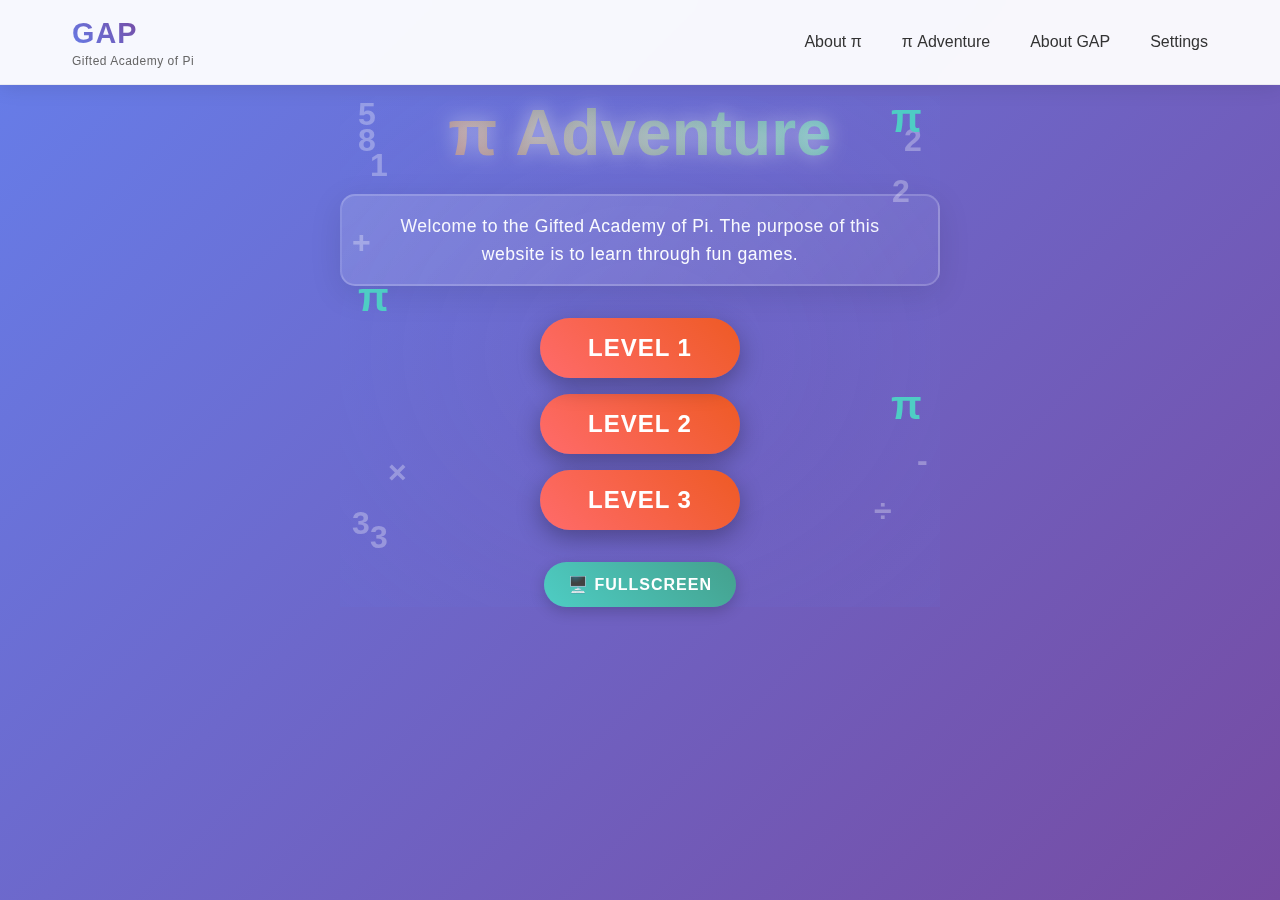
<file: index.html>
<!DOCTYPE html>
<html lang="en">
<head>
    <meta charset="UTF-8">
    <meta name="viewport" content="width=device-width, initial-scale=1.0">
    <title>GAP - Math Game</title>
    <link rel="stylesheet" href="style.css">
    <link rel="icon" href="data:image/svg+xml,<svg xmlns=%22http://www.w3.org/2000/svg%22 viewBox=%220 0 100 100%22><text y=%22.9em%22 font-size=%2290%22>π</text></svg>">
    <meta name="theme-color" content="#4ecdc4">
    <meta name="apple-mobile-web-app-capable" content="yes">
    <meta name="apple-mobile-web-app-status-bar-style" content="black-translucent">
    <meta name="apple-mobile-web-app-title" content="GAP Math Game">
</head>
<body>
    <!-- Navigation Bar -->
    <nav class="main-nav">
        <div class="nav-container">
            <div class="nav-logo">
                <a href="index.html" class="logo-link">
                    <span class="logo-text">GAP</span>
                    <span class="logo-subtext">Gifted Academy of Pi</span>
                </a>
            </div>
            <ul class="nav-menu">
                <li class="nav-item">
                    <a href="about-pi.html" class="nav-link">About π</a>
                </li>
                <li class="nav-item">
                    <a href="#math-adventure" class="nav-link">π Adventure</a>
                </li>
                <li class="nav-item">
                    <a href="about-me.html" class="nav-link">About GAP</a>
                </li>
                <li class="nav-item">
                    <a href="javascript:void(0);" class="nav-link" id="settingsLink">Settings</a>
                </li>
            </ul>
        </div>
    </nav>
    
    <div class="game-container">
        <div class="title-screen" id="titleScreen">
            <div class="game-title">
                <h1 class="main-title">π Adventure</h1>
                <div class="welcome-banner">
                    <p>Welcome to the Gifted Academy of Pi. The purpose of this website is to learn through fun games.</p>
                </div>
            </div>
            <div class="title-animation">
                <div class="floating-number">1</div>
                <div class="floating-number">2</div>
                <div class="floating-number">3</div>
                <div class="floating-number">+</div>
                <div class="floating-number">-</div>
                <div class="floating-number">×</div>
                <div class="floating-number">÷</div>
                <div class="floating-number">π</div>
                <div class="floating-number">π</div>
            </div>
            <div class="menu-buttons">
                <div class="level-button-container">
                    <button class="level-button" id="level1Btn">Level 1</button>
                    <div class="level-tooltip" id="level1Tooltip">Fill in the Digits</div>
                </div>
                <button class="level-button" id="level2Btn">Level 2</button>
                <button class="level-button" id="level3Btn">Level 3</button>
                <button class="fullscreen-btn" id="fullscreenBtn" title="Press F11 or Ctrl+Shift+F for fullscreen">🖥️ Fullscreen</button>
            </div>
        </div>
        
        <div class="game-screen" id="gameScreen" style="display: none;">
            <div class="game-math-effects" id="gameMathEffects"></div>
            <div class="game-header">
                <h2>Level 1 - Fill in the Digits</h2>
            </div>
            <div class="question-container">
                <div class="pi-bubble" id="piBubble" style="display: none;">
                    <div class="pi-equation" id="piEquation">
                        π = 3.14 
                        <span class="blank-hint" data-hint="Hint: any number multiplied by this equals itself">_</span>
                        <span class="blank-hint" data-hint="Hint: any number multiplied by this ends with 0 or 5">_</span>
                        9 
                        <span class="blank-hint" data-hint="Hint: first prime number and the only even prime">_</span>
                        <span class="blank-hint" data-hint="Hint: the first perfect number, a perfect number is a number where all it's factors add up to itself">_</span>
                        <span class="blank-hint" data-hint="Hint: Bob had 17 grapes, he eats 2 of the grapes and then shares it among his friends Jimmy and Nick. If he evenly distributed the grapes to the three people, how many did Jimmy get?">_</span>
                        3 
                        <span class="blank-hint" data-hint="Hint: a box has 14 red marbles and 8 blue marbles. Then, Jeff took out 3 red marbles and 2 blue marbles. How many more red marbles does the box have than the blue marbles?">_</span>
                    </div>
                </div>
                <div class="question" id="question">What is 5 + 3?</div>
                <div class="answer-options" id="answerOptions">
                    <!-- Answer options will be generated dynamically -->
                </div>
                
                <!-- Digital Keyboard for Level 2 -->
                <div class="digital-keyboard" id="digitalKeyboard" style="display: none;">
                    <div class="keyboard-display">
                        <input type="text" id="keyboardInput" placeholder="Enter your answer..." readonly>
                    </div>
                    <div class="keyboard-grid">
                        <button class="keyboard-key" data-key="1">1</button>
                        <button class="keyboard-key" data-key="2">2</button>
                        <button class="keyboard-key" data-key="3">3</button>
                        <button class="keyboard-key" data-key="4">4</button>
                        <button class="keyboard-key" data-key="5">5</button>
                        <button class="keyboard-key" data-key="6">6</button>
                        <button class="keyboard-key" data-key="7">7</button>
                        <button class="keyboard-key" data-key="8">8</button>
                        <button class="keyboard-key" data-key="9">9</button>
                        <button class="keyboard-key" data-key="0">0</button>
                        <button class="keyboard-key pi-key" data-key="π">π</button>
                        <button class="keyboard-key plus-key" data-key="+">+</button>
                        <button class="keyboard-key minus-key" data-key="-">-</button>
                        <button class="keyboard-key clear-key" data-key="clear">⌫</button>
                    </div>
                    <button class="keyboard-submit" id="keyboardSubmit">Submit Answer</button>
                </div>
                <div class="submit-section" id="submitSection" style="display: none;">
                    <button class="submit-btn" id="submitBtn">Submit Answers</button>
                    <div class="progress-display" id="progressDisplay"></div>
                </div>
            </div>
            <div class="game-controls">
                <button class="back-btn" id="backBtn">Back to Menu</button>
            </div>
        </div>
    </div>
    
    <!-- Custom Modal -->
    <div id="customModal" class="custom-modal" style="display: none;">
        <div class="modal-content">
            <div class="modal-header">
                <h3 id="modalTitle">Congratulations!</h3>
            </div>
            <div class="modal-body">
                <p id="modalMessage">You have completed the level!</p>
            </div>
            <div class="modal-footer">
                <button id="modalOkBtn" class="modal-btn">OK</button>
            </div>
        </div>
    </div>
    
    <!-- Settings Modal -->
    <div id="settingsModal" class="settings-modal" style="display: none;">
        <div class="settings-modal-content">
            <div class="settings-modal-header">
                <h3>Settings</h3>
                <button class="settings-close-btn" id="settingsCloseBtn">&times;</button>
            </div>
            <div class="settings-modal-body">
                <div class="setting-item">
                    <label for="mobileModeToggle" class="setting-label">
                        <span>Mobile Mode</span>
                        <span class="setting-description">Enable for touch-friendly interface</span>
                    </label>
                    <label class="toggle-switch">
                        <input type="checkbox" id="mobileModeToggle">
                        <span class="toggle-slider"></span>
                    </label>
                </div>
            </div>
        </div>
    </div>
    
    <script src="script.js"></script>
</body>
</html>
</file>
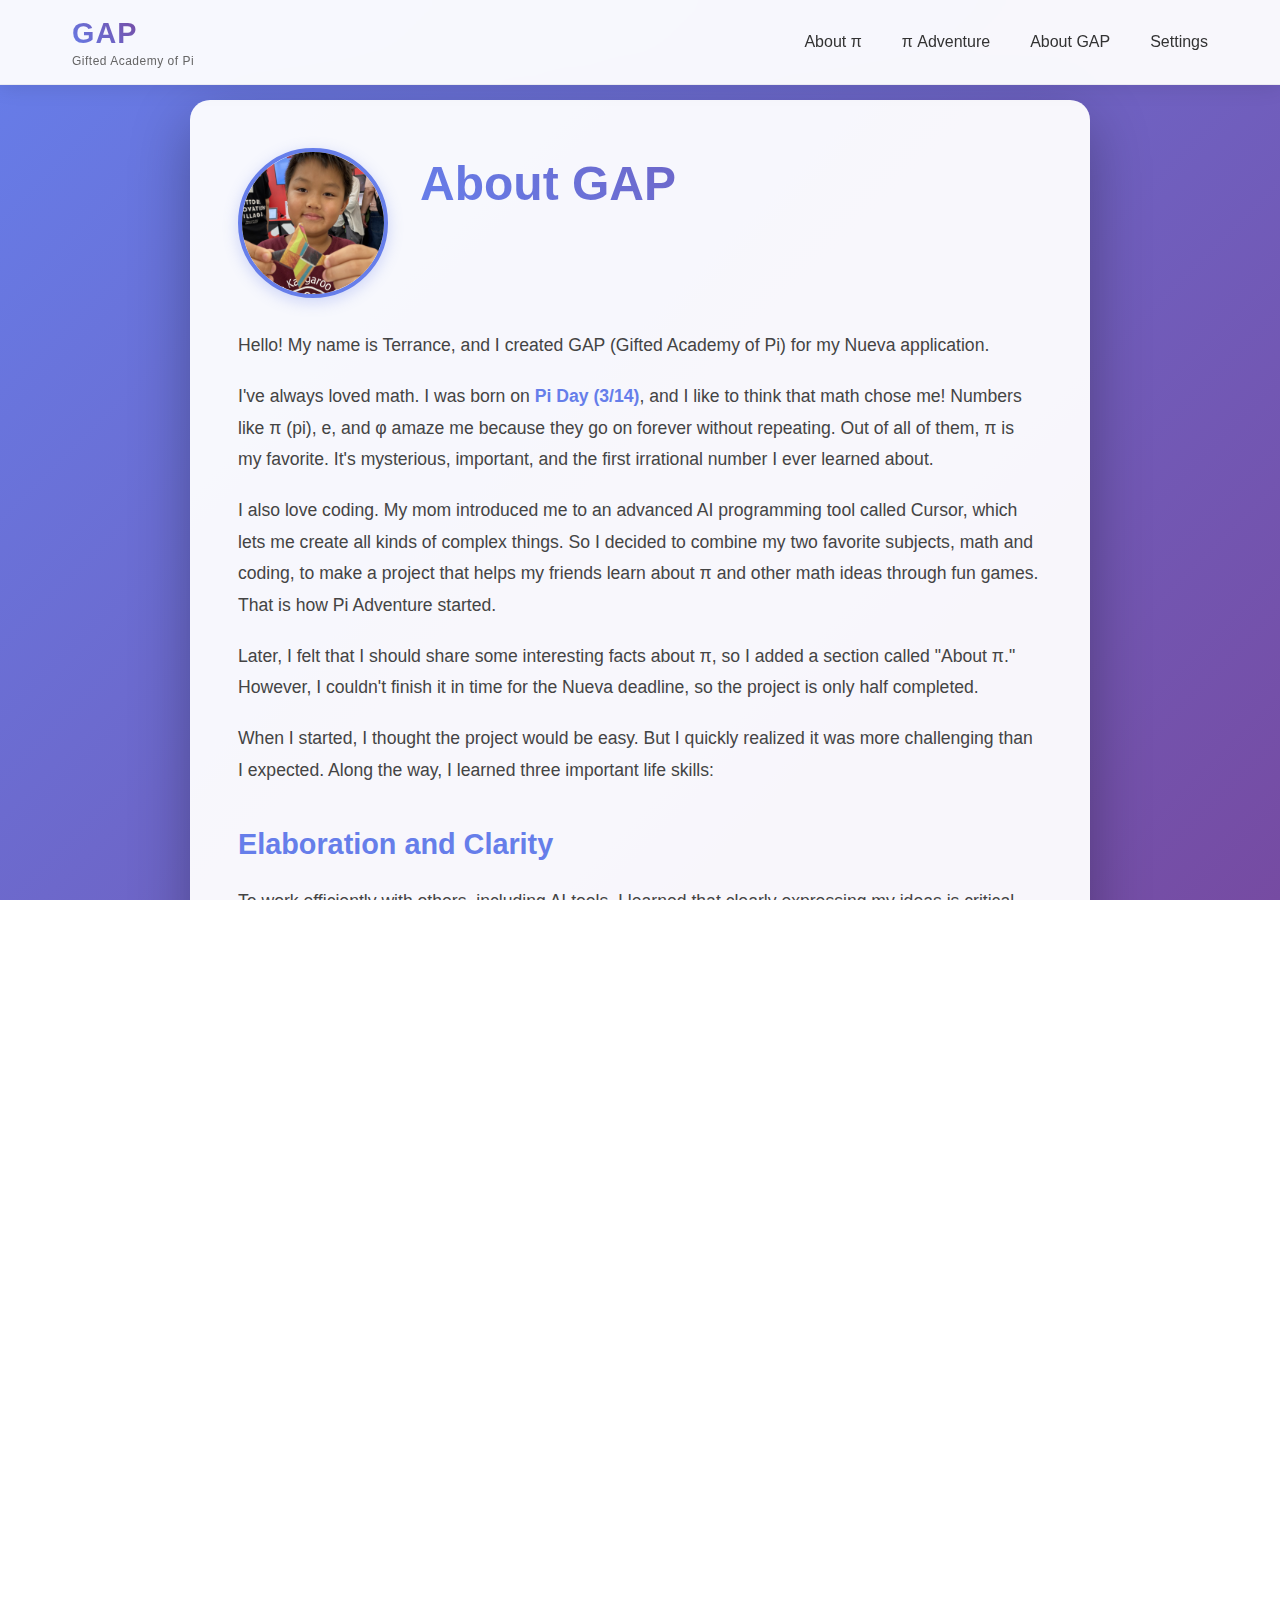
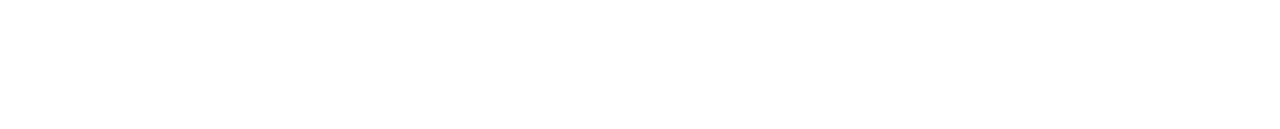
<file: about-me.html>
<!DOCTYPE html>
<html lang="en">
<head>
    <meta charset="UTF-8">
    <meta name="viewport" content="width=device-width, initial-scale=1.0">
    <title>About GAP - GAP</title>
    <link rel="stylesheet" href="style.css">
    <link rel="icon" href="data:image/svg+xml,<svg xmlns=%22http://www.w3.org/2000/svg%22 viewBox=%220 0 100 100%22><text y=%22.9em%22 font-size=%2290%22>π</text></svg>">
    <meta name="theme-color" content="#4ecdc4">
</head>
<body class="about-me-page">
    <!-- Navigation Bar -->
    <nav class="main-nav">
        <div class="nav-container">
            <div class="nav-logo">
                <a href="index.html" class="logo-link">
                    <span class="logo-text">GAP</span>
                    <span class="logo-subtext">Gifted Academy of Pi</span>
                </a>
            </div>
            <ul class="nav-menu">
                <li class="nav-item">
                    <a href="about-pi.html" class="nav-link">About π</a>
                </li>
                <li class="nav-item">
                    <a href="index.html" class="nav-link">π Adventure</a>
                </li>
                <li class="nav-item">
                    <a href="about-me.html" class="nav-link">About GAP</a>
                </li>
                <li class="nav-item">
                    <a href="javascript:void(0);" class="nav-link" id="settingsLink">Settings</a>
                </li>
            </ul>
        </div>
    </nav>
    
    <div class="about-me-container">
        <div class="about-me-content">
            <div class="about-me-header">
                <img src="profile-picture.jpg" alt="Terrance" class="profile-picture">
                <h1 class="about-me-title">About GAP</h1>
            </div>
            <div class="about-me-body">
                <p>Hello! My name is Terrance, and I created GAP (Gifted Academy of Pi) for my Nueva application.</p>
                
                <p>I've always loved math. I was born on <strong>Pi Day (3/14)</strong>, and I like to think that math chose me! Numbers like π (pi), e, and φ amaze me because they go on forever without repeating. Out of all of them, π is my favorite. It's mysterious, important, and the first irrational number I ever learned about.</p>
                
                <p>I also love coding. My mom introduced me to an advanced AI programming tool called Cursor, which lets me create all kinds of complex things. So I decided to combine my two favorite subjects, math and coding, to make a project that helps my friends learn about π and other math ideas through fun games. That is how Pi Adventure started.</p>
                
                <p>Later, I felt that I should share some interesting facts about π, so I added a section called "About π." However, I couldn't finish it in time for the Nueva deadline, so the project is only half completed.</p>
                
                <p>When I started, I thought the project would be easy. But I quickly realized it was more challenging than I expected. Along the way, I learned three important life skills:</p>
                
                <h2>Elaboration and Clarity</h2>
                <p>To work efficiently with others, including AI tools, I learned that clearly expressing my ideas is critical. Sometimes, the AI would misunderstand what I meant—like making the wrong half of a circle black—so I had to describe things very carefully. I tried different ways to "talk" to AI: sometimes I drew pictures, and other times I used more specific words to make my ideas clear.</p>
                
                <h2>Creating Problems Is Harder Than Solving Them</h2>
                <p>While working on GAP, I discovered that making a good problem or challenge is actually harder than solving one. When you create a problem, you have to think about how others will understand it, whether it's too easy or too hard, and how it connects to what they're learning. It taught me to think from other people's perspectives and make sure what I create helps others learn—not confuse them.</p>
                
                <h2>Troubleshooting</h2>
                <p>This was the most time-consuming and sometimes frustrating part. Over time, I learned how to do it more efficiently with AI tools. I needed to clearly describe the issue and specify exactly when it happened. Sometimes, I even had to record a video to show the problem. For example, when my game's hint system lagged, I recorded the problem and shared it with Cursor so it could fix it. Then I tested it again to make sure the problem was completely solved.</p>
                
                <p>Through creating GAP, I didn't just build a game—I learned how to communicate better, think clearly, and solve problems.</p>
            </div>
        </div>
    </div>
    
    <!-- Settings Modal -->
    <div id="settingsModal" class="settings-modal" style="display: none;">
        <div class="settings-modal-content">
            <div class="settings-modal-header">
                <h3>Settings</h3>
                <button class="settings-close-btn" id="settingsCloseBtn">&times;</button>
            </div>
            <div class="settings-modal-body">
                <div class="setting-item">
                    <label for="mobileModeToggle" class="setting-label">
                        <span>Mobile Mode</span>
                        <span class="setting-description">Enable for touch-friendly interface</span>
                    </label>
                    <label class="toggle-switch">
                        <input type="checkbox" id="mobileModeToggle">
                        <span class="toggle-slider"></span>
                    </label>
                </div>
            </div>
        </div>
    </div>
    
    <script src="script.js"></script>
</body>
</html>
</file>
<file: style.css>
* {
    margin: 0;
    padding: 0;
    box-sizing: border-box;
}

html, body {
    height: 100%;
    min-height: 100vh;
    overflow-x: hidden;
    overflow-y: auto;
}

/* Hide browser UI elements */
body {
    -webkit-appearance: none;
    appearance: none;
    -webkit-user-select: none;
    user-select: none;
}

body {
    font-family: 'Arial', sans-serif;
    background: linear-gradient(135deg, #667eea 0%, #764ba2 100%);
    min-height: 100vh;
    display: flex;
    flex-direction: column;
    justify-content: flex-start;
    align-items: center;
    padding: 0;
    box-sizing: border-box;
}

/* Navigation Bar Styles */
.main-nav {
    width: 100%;
    background: rgba(255, 255, 255, 0.95);
    backdrop-filter: blur(10px);
    box-shadow: 0 2px 20px rgba(0, 0, 0, 0.1);
    position: fixed;
    top: 0;
    left: 0;
    right: 0;
    z-index: 1000;
    border-bottom: 1px solid rgba(0, 0, 0, 0.05);
}

.nav-container {
    max-width: 1200px;
    margin: 0 auto;
    padding: 1rem 2rem;
    display: flex;
    justify-content: space-between;
    align-items: center;
}

.nav-logo {
    display: flex;
    align-items: center;
}

.logo-text {
    font-size: 1.8rem;
    font-weight: bold;
    background: linear-gradient(45deg, #667eea, #764ba2);
    -webkit-background-clip: text;
    -webkit-text-fill-color: transparent;
    background-clip: text;
    letter-spacing: 1px;
    margin: 0;
}

.logo-subtext {
    font-size: 0.75rem;
    color: #666;
    font-weight: 400;
    letter-spacing: 0.5px;
    margin-top: 0.2rem;
}

.nav-menu {
    display: flex;
    list-style: none;
    gap: 2.5rem;
    align-items: center;
    margin: 0;
    padding: 0;
}

.nav-item {
    position: relative;
}

.nav-link {
    color: #333;
    text-decoration: none;
    font-size: 1rem;
    font-weight: 500;
    position: relative;
    padding: 0.5rem 0;
    transition: color 0.3s ease;
    display: block;
}

.nav-link::after {
    content: '';
    position: absolute;
    bottom: 0;
    left: 0;
    width: 0;
    height: 2px;
    background: linear-gradient(45deg, #667eea, #764ba2);
    transition: width 0.3s ease;
}

.nav-link:hover {
    color: #667eea;
}

.nav-link:hover::after {
    width: 100%;
}

.mobile-mode-item {
    display: flex;
    align-items: center;
    gap: 0.75rem;
}

.mobile-mode-label {
    cursor: default;
    margin: 0;
    padding: 0;
}

.mobile-mode-label::after {
    display: none;
}

.mobile-mode-label:hover {
    color: #333;
}

.mobile-toggle-switch {
    position: relative;
    display: inline-block;
    width: 50px;
    height: 26px;
    margin: 0;
}

.mobile-toggle-switch input {
    opacity: 0;
    width: 0;
    height: 0;
}

.mobile-toggle-slider {
    position: absolute;
    cursor: pointer;
    top: 0;
    left: 0;
    right: 0;
    bottom: 0;
    background-color: #ccc;
    transition: 0.3s;
    border-radius: 26px;
}

.mobile-toggle-slider:before {
    position: absolute;
    content: "";
    height: 20px;
    width: 20px;
    left: 3px;
    bottom: 3px;
    background-color: white;
    transition: 0.3s;
    border-radius: 50%;
    border: 1px solid #ccc;
}

.mobile-toggle-switch input:checked + .mobile-toggle-slider {
    background-color: #667eea;
}

.mobile-toggle-switch input:checked + .mobile-toggle-slider:before {
    transform: translateX(24px);
    border-color: #667eea;
}

.mobile-toggle-switch input:focus + .mobile-toggle-slider {
    box-shadow: 0 0 1px #4ecdc4;
}

.logo-link {
    text-decoration: none;
    display: flex;
    flex-direction: column;
    align-items: flex-start;
    line-height: 1.2;
}

/* About GAP Page Styles */
body.about-me-page {
    padding: 0;
    padding-bottom: 2rem;
    overflow-x: hidden;
}

.about-me-container {
    max-width: 900px;
    margin: 100px auto 50px;
    padding: 3rem;
    background: rgba(255, 255, 255, 0.95);
    border-radius: 20px;
    box-shadow: 0 20px 60px rgba(0, 0, 0, 0.3);
    overflow: visible;
    box-sizing: border-box;
    width: calc(100% - 4rem);
    min-width: 280px;
    max-width: 900px;
}

.about-me-content {
    color: #333;
    width: 100%;
    box-sizing: border-box;
}

.about-me-header {
    display: flex;
    align-items: flex-start;
    gap: 2rem;
    margin-bottom: 2rem;
}

.profile-picture {
    width: 150px;
    height: 150px;
    border-radius: 50%;
    object-fit: cover;
    border: 4px solid #667eea;
    box-shadow: 0 4px 15px rgba(102, 126, 234, 0.3);
    flex-shrink: 0;
    display: block;
    background-color: #f0f0f0;
}

.profile-picture[src=""],
.profile-picture:not([src]) {
    background: linear-gradient(135deg, #667eea, #764ba2);
    display: flex;
    align-items: center;
    justify-content: center;
    color: white;
    font-size: 3rem;
}

.profile-picture[src=""]::after,
.profile-picture:not([src])::after {
    content: "π";
}

.about-me-title {
    font-size: 3rem;
    margin: 0;
    background: linear-gradient(45deg, #667eea, #764ba2);
    -webkit-background-clip: text;
    -webkit-text-fill-color: transparent;
    background-clip: text;
    text-align: left;
    flex: 1;
    padding-top: 0.5rem;
}

.about-me-body {
    font-size: 1.1rem;
    line-height: 1.8;
    color: #444;
    width: 100%;
    box-sizing: border-box;
    word-wrap: break-word;
    overflow-wrap: break-word;
    hyphens: auto;
}

.about-me-body h2 {
    color: #667eea;
    margin-top: 2rem;
    margin-bottom: 1rem;
    font-size: 1.8rem;
    width: 100%;
    box-sizing: border-box;
    word-wrap: break-word;
}

.about-me-body h3 {
    color: #764ba2;
    margin-top: 1.5rem;
    margin-bottom: 0.8rem;
    font-size: 1.4rem;
}

.about-me-body p {
    margin-bottom: 1.2rem;
    width: 100%;
    box-sizing: border-box;
    word-wrap: break-word;
    overflow-wrap: break-word;
}

.about-me-body ul, .about-me-body ol {
    margin-left: 2rem;
    margin-bottom: 1.2rem;
}

.about-me-body li {
    margin-bottom: 0.5rem;
}

.about-me-body a {
    color: #667eea;
    text-decoration: none;
    transition: color 0.3s ease;
}

.about-me-body a:hover {
    color: #764ba2;
    text-decoration: underline;
}

.about-me-body strong {
    color: #667eea;
    font-weight: 600;
}

.about-me-body em {
    color: #764ba2;
    font-style: italic;
}

/* Hobbies Gallery */
.hobbies-gallery {
    display: grid;
    grid-template-columns: repeat(3, 1fr);
    gap: 2rem;
    margin-top: 2rem;
    margin-bottom: 2rem;
}

.hobby-item {
    display: flex;
    flex-direction: column;
    align-items: center;
    gap: 0.8rem;
}

.hobby-picture {
    width: 150px;
    height: 150px;
    border-radius: 50%;
    object-fit: cover;
    border: 4px solid #667eea;
    box-shadow: 0 4px 15px rgba(102, 126, 234, 0.3);
    display: block;
    background-color: #f0f0f0;
    transition: transform 0.3s ease, box-shadow 0.3s ease;
}

.hobby-picture:hover {
    transform: scale(1.05);
    box-shadow: 0 6px 20px rgba(102, 126, 234, 0.4);
}

.hobby-label {
    font-weight: 600;
    color: #667eea;
    font-size: 1rem;
    margin: 0;
    text-align: center;
}

.game-container {
    margin-top: 80px;
    width: 100%;
    max-width: 800px;
    position: relative;
    display: flex;
    justify-content: center;
    align-items: flex-start;
    padding: 1rem;
    box-sizing: border-box;
}

/* Title Screen Styles */
.title-screen {
    text-align: center;
    color: white;
    position: relative;
    z-index: 10;
}

.game-title {
    margin-bottom: 2rem;
}

.main-title {
    font-size: 4rem;
    font-weight: bold;
    text-shadow: 0 0 20px rgba(255, 255, 255, 0.5);
    background: linear-gradient(45deg, #ff6b6b, #4ecdc4, #45b7d1, #96ceb4);
    background-size: 400% 400%;
    -webkit-background-clip: text;
    -webkit-text-fill-color: transparent;
    background-clip: text;
    animation: gradientShift 3s ease-in-out infinite;
    margin-bottom: 0.5rem;
}

.academy-name {
    font-size: 1.2rem;
    opacity: 0.8;
    font-weight: 400;
    letter-spacing: 1px;
    margin-bottom: 0.5rem;
    color: #4ecdc4;
    text-shadow: 0 0 10px rgba(78, 205, 196, 0.3);
}

.welcome-banner {
    background: linear-gradient(135deg, rgba(255, 255, 255, 0.15), rgba(255, 255, 255, 0.05));
    border: 2px solid rgba(255, 255, 255, 0.2);
    border-radius: 15px;
    padding: 1rem 2rem;
    margin: 1.5rem auto;
    max-width: 600px;
    backdrop-filter: blur(10px);
    box-shadow: 0 8px 32px rgba(0, 0, 0, 0.1);
    position: relative;
    overflow: hidden;
}

.welcome-banner::before {
    content: '';
    position: absolute;
    top: 0;
    left: -100%;
    width: 100%;
    height: 100%;
    background: linear-gradient(90deg, transparent, rgba(255, 255, 255, 0.1), transparent);
    animation: shimmer 3s infinite;
}

.welcome-banner p {
    margin: 0;
    font-size: 1.1rem;
    line-height: 1.6;
    color: white;
    text-align: center;
    font-weight: 300;
    letter-spacing: 0.5px;
    position: relative;
    z-index: 1;
}

@keyframes shimmer {
    0% { left: -100%; }
    100% { left: 100%; }
}

.subtitle {
    font-size: 1.5rem;
    opacity: 0.9;
    font-weight: 300;
    letter-spacing: 2px;
}

@keyframes gradientShift {
    0% { background-position: 0% 50%; }
    50% { background-position: 100% 50%; }
    100% { background-position: 0% 50%; }
}

/* Floating Animation - Space Theme */
.title-animation {
    position: absolute;
    top: 0;
    left: 0;
    width: 100%;
    height: 100%;
    pointer-events: none;
    z-index: 1;
    overflow: hidden;
    background: radial-gradient(ellipse at center, transparent 0%, rgba(102, 126, 234, 0.1) 100%);
}

.floating-number {
    position: absolute;
    font-size: 2rem;
    font-weight: bold;
    color: rgba(255, 255, 255, 0.3);
    will-change: transform;
    /* Default animation - will be overridden by nth-child selectors */
    animation: spaceBounce1 10s linear infinite;
}

.floating-number:nth-child(1) {
    top: 10%;
    left: 5%;
    animation: spaceBounce1 12s linear infinite;
}

.floating-number:nth-child(2) {
    top: 15%;
    right: 5%;
    animation: spaceBounce2 10s linear infinite;
}

.floating-number:nth-child(3) {
    bottom: 10%;
    left: 5%;
    animation: spaceBounce3 14s linear infinite;
}

.floating-number:nth-child(4) {
    top: 25%;
    left: 2%;
    animation: spaceBounce4 11s linear infinite;
}

.floating-number:nth-child(5) {
    bottom: 25%;
    right: 2%;
    animation: spaceBounce5 13s linear infinite;
}

.floating-number:nth-child(6) {
    top: 70%;
    left: 8%;
    animation: spaceBounce6 9s linear infinite;
}

.floating-number:nth-child(7) {
    bottom: 15%;
    right: 8%;
    animation: spaceBounce7 15s linear infinite;
}

.floating-number:nth-child(8) {
    top: 35%;
    left: 3%;
    animation: spaceBounce8 10s linear infinite;
    color: #4ecdc4;
    font-size: 2.5rem;
}

.floating-number:nth-child(9) {
    bottom: 35%;
    right: 3%;
    animation: spaceBounce9 12s linear infinite;
    color: #4ecdc4;
    font-size: 2.5rem;
}

/* Space bouncing animations - symbols move around and bounce off edges */
@keyframes spaceBounce1 {
    0% { transform: translate(0, 0) rotate(0deg); }
    20% { transform: translate(150px, -80px) rotate(120deg); }
    40% { transform: translate(250px, 100px) rotate(240deg); }
    60% { transform: translate(100px, 200px) rotate(360deg); }
    80% { transform: translate(-80px, 150px) rotate(480deg); }
    100% { transform: translate(0, 0) rotate(600deg); }
}

@keyframes spaceBounce2 {
    0% { transform: translate(0, 0) rotate(0deg); }
    15% { transform: translate(-120px, 90px) rotate(-90deg); }
    30% { transform: translate(-200px, -60px) rotate(-180deg); }
    50% { transform: translate(-100px, -150px) rotate(-270deg); }
    70% { transform: translate(90px, -80px) rotate(-360deg); }
    85% { transform: translate(150px, 120px) rotate(-450deg); }
    100% { transform: translate(0, 0) rotate(-540deg); }
}

@keyframes spaceBounce3 {
    0% { transform: translate(0, 0) rotate(0deg); }
    25% { transform: translate(180px, 100px) rotate(150deg); }
    45% { transform: translate(300px, -120px) rotate(300deg); }
    65% { transform: translate(80px, -200px) rotate(450deg); }
    85% { transform: translate(-120px, -50px) rotate(600deg); }
    100% { transform: translate(0, 0) rotate(720deg); }
}

@keyframes spaceBounce4 {
    0% { transform: translate(0, 0) rotate(0deg); }
    20% { transform: translate(-150px, -90px) rotate(-120deg); }
    40% { transform: translate(-250px, 110px) rotate(-240deg); }
    60% { transform: translate(-100px, 180px) rotate(-360deg); }
    80% { transform: translate(70px, 140px) rotate(-480deg); }
    100% { transform: translate(0, 0) rotate(-600deg); }
}

@keyframes spaceBounce5 {
    0% { transform: translate(0, 0) rotate(0deg); }
    18% { transform: translate(160px, 70px) rotate(100deg); }
    35% { transform: translate(280px, -90px) rotate(200deg); }
    55% { transform: translate(120px, -180px) rotate(300deg); }
    75% { transform: translate(-90px, -130px) rotate(400deg); }
    90% { transform: translate(-140px, 80px) rotate(500deg); }
    100% { transform: translate(0, 0) rotate(600deg); }
}

@keyframes spaceBounce6 {
    0% { transform: translate(0, 0) rotate(0deg); }
    22% { transform: translate(-140px, 100px) rotate(-110deg); }
    45% { transform: translate(-220px, -70px) rotate(-220deg); }
    67% { transform: translate(-90px, -170px) rotate(-330deg); }
    85% { transform: translate(100px, -100px) rotate(-440deg); }
    100% { transform: translate(0, 0) rotate(-540deg); }
}

@keyframes spaceBounce7 {
    0% { transform: translate(0, 0) rotate(0deg); }
    16% { transform: translate(170px, -100px) rotate(130deg); }
    33% { transform: translate(290px, 120px) rotate(260deg); }
    50% { transform: translate(110px, 190px) rotate(390deg); }
    67% { transform: translate(-100px, 160px) rotate(520deg); }
    83% { transform: translate(-180px, -60px) rotate(650deg); }
    100% { transform: translate(0, 0) rotate(780deg); }
}

@keyframes spaceBounce8 {
    0% { transform: translate(0, 0) rotate(0deg); }
    19% { transform: translate(-160px, 80px) rotate(-100deg); }
    38% { transform: translate(-270px, -110px) rotate(-200deg); }
    57% { transform: translate(-110px, -190px) rotate(-300deg); }
    76% { transform: translate(90px, -140px) rotate(-400deg); }
    95% { transform: translate(150px, 110px) rotate(-500deg); }
    100% { transform: translate(0, 0) rotate(-540deg); }
}

@keyframes spaceBounce9 {
    0% { transform: translate(0, 0) rotate(0deg); }
    21% { transform: translate(140px, -90px) rotate(110deg); }
    42% { transform: translate(260px, 130px) rotate(220deg); }
    63% { transform: translate(100px, 200px) rotate(330deg); }
    84% { transform: translate(-110px, 170px) rotate(440deg); }
    100% { transform: translate(0, 0) rotate(540deg); }
}

/* Additional animations for dynamically created symbols */
.floating-number:nth-child(10) {
    animation: spaceBounce2 11s linear infinite;
}

.floating-number:nth-child(11) {
    animation: spaceBounce3 13s linear infinite;
}

.floating-number:nth-child(12) {
    animation: spaceBounce4 9s linear infinite;
}

.floating-number:nth-child(13) {
    animation: spaceBounce5 12s linear infinite;
}

.floating-number:nth-child(14) {
    animation: spaceBounce6 10s linear infinite;
}

.floating-number:nth-child(n+15) {
    animation: spaceBounce7 11s linear infinite;
}

/* Menu Buttons */
.menu-buttons {
    display: flex;
    flex-direction: column;
    gap: 1rem;
    align-items: center;
    position: relative;
    z-index: 10;
}

.level-button {
    background: linear-gradient(45deg, #ff6b6b, #ee5a24);
    border: none;
    color: white;
    padding: 1rem 3rem;
    font-size: 1.5rem;
    font-weight: bold;
    border-radius: 50px;
    cursor: pointer;
    transition: all 0.3s ease;
    box-shadow: 0 8px 25px rgba(0, 0, 0, 0.3);
    text-transform: uppercase;
    letter-spacing: 1px;
    min-width: 200px;
}

.level-button:hover:not(:disabled) {
    transform: translateY(-3px);
    box-shadow: 0 12px 35px rgba(0, 0, 0, 0.4);
    background: linear-gradient(45deg, #ff5252, #d63031);
}

.level-button:active:not(:disabled) {
    transform: translateY(-1px);
}

.level-button:disabled {
    background: linear-gradient(45deg, #636e72, #2d3436);
    cursor: not-allowed;
    opacity: 0.5;
}

.level-button-container {
    position: relative;
    display: inline-block;
}

.level-tooltip {
    position: absolute;
    top: 100%;
    left: 50%;
    transform: translateX(-50%);
    background: rgba(0, 0, 0, 0.9);
    color: white;
    padding: 0.5rem 1rem;
    border-radius: 8px;
    font-size: 0.9rem;
    font-weight: 400;
    white-space: nowrap;
    opacity: 0;
    visibility: hidden;
    transition: all 0.3s ease;
    z-index: 1000;
    margin-top: 0.5rem;
    box-shadow: 0 4px 15px rgba(0, 0, 0, 0.3);
    border: 1px solid rgba(255, 255, 255, 0.2);
}

.level-tooltip::before {
    content: '';
    position: absolute;
    bottom: 100%;
    left: 50%;
    transform: translateX(-50%);
    width: 0;
    height: 0;
    border-left: 8px solid transparent;
    border-right: 8px solid transparent;
    border-bottom: 8px solid rgba(0, 0, 0, 0.9);
}

.level-button-container:hover .level-tooltip {
    opacity: 1;
    visibility: visible;
}

.fullscreen-btn {
    background: linear-gradient(45deg, #4ecdc4, #44a08d);
    border: none;
    color: white;
    padding: 0.8rem 1.5rem;
    font-size: 1rem;
    font-weight: bold;
    border-radius: 25px;
    cursor: pointer;
    transition: all 0.3s ease;
    box-shadow: 0 4px 15px rgba(0, 0, 0, 0.2);
    text-transform: uppercase;
    letter-spacing: 1px;
    margin-top: 1rem;
}

.fullscreen-btn:hover {
    transform: translateY(-2px);
    box-shadow: 0 6px 20px rgba(0, 0, 0, 0.3);
    background: linear-gradient(45deg, #45b7d1, #96ceb4);
}


/* Game Screen Styles */
.game-screen {
    width: 100%;
    max-width: 600px;
    background: rgba(255, 255, 255, 0.95);
    border-radius: 20px;
    padding: 2rem;
    box-shadow: 0 20px 60px rgba(0, 0, 0, 0.3);
    color: #333;
    position: relative;
    margin: 0 auto;
    overflow-x: auto;
}

.game-screen::before {
    content: '';
    position: absolute;
    top: 0;
    left: 0;
    width: 100%;
    height: 100%;
    pointer-events: none;
    z-index: 1;
}

.game-math-effects {
    position: absolute;
    top: 0;
    left: 0;
    width: 100%;
    height: 100%;
    pointer-events: none;
    z-index: 1;
    overflow: hidden;
}

.game-math-symbol {
    position: absolute;
    font-size: 1.5rem;
    color: #4ecdc4;
    opacity: 0.2;
    font-weight: bold;
    animation: gameSpaceBounce 8s linear infinite;
    will-change: transform;
}

@keyframes gameSpaceBounce {
    0% { transform: translate(0, 0) rotate(0deg); }
    16% { transform: translate(120px, -80px) rotate(100deg); }
    33% { transform: translate(200px, 60px) rotate(200deg); }
    50% { transform: translate(80px, 140px) rotate(300deg); }
    67% { transform: translate(-100px, 100px) rotate(400deg); }
    83% { transform: translate(-160px, -60px) rotate(500deg); }
    100% { transform: translate(0, 0) rotate(600deg); }
}

.game-header {
    display: flex;
    justify-content: space-between;
    align-items: center;
    margin-bottom: 2rem;
    padding-bottom: 1rem;
    border-bottom: 2px solid #eee;
    position: relative;
    z-index: 10;
}

.game-header h2 {
    color: #667eea;
    font-size: 18px;
}

.score-display {
    display: flex;
    gap: 2rem;
    font-weight: bold;
    color: #666;
}

.question-container {
    text-align: center;
    margin-bottom: 2rem;
    position: relative;
    z-index: 10;
    overflow: visible;
}

.pi-bubble {
    background: white;
    border-radius: 20px;
    padding: 1.5rem 2rem;
    margin: 0 auto 2rem auto;
    max-width: 500px;
    box-shadow: 0 8px 25px rgba(0, 0, 0, 0.15);
    border: 3px solid #4ecdc4;
    position: relative;
    overflow: visible;
}

.pi-bubble.floating {
    animation: bubbleFloat 3s ease-in-out infinite;
}

.pi-bubble::before {
    content: '';
    position: absolute;
    bottom: -15px;
    left: 50%;
    transform: translateX(-50%);
    width: 0;
    height: 0;
    border-left: 15px solid transparent;
    border-right: 15px solid transparent;
    border-top: 15px solid #4ecdc4;
}

.pi-bubble::after {
    content: '';
    position: absolute;
    bottom: -12px;
    left: 50%;
    transform: translateX(-50%);
    width: 0;
    height: 0;
    border-left: 12px solid transparent;
    border-right: 12px solid transparent;
    border-top: 12px solid white;
}

.pi-equation {
    font-size: 18px;
    font-weight: normal;
    color: #333;
    font-family: 'Courier New', monospace;
    letter-spacing: 2px;
    text-shadow: 0 2px 4px rgba(0, 0, 0, 0.1);
}

.blank-hint {
    position: relative;
    cursor: help;
    color: #4ecdc4;
    font-weight: bold;
    text-decoration: underline;
    text-decoration-style: dotted;
    transition: all 0.3s ease;
}

.blank-hint:hover {
    color: #ff6b6b;
    transform: scale(1.1);
    transition: color 0.2s ease, transform 0.2s ease;
}

.blank-hint::before {
    display: none;
}

.blank-hint::after {
    display: none;
}

.blank-hint:hover::before,
.blank-hint:hover::after {
    opacity: 1;
    visibility: visible;
}

.clickable-blank {
    cursor: pointer;
    transition: all 0.3s ease;
}

.clickable-blank:hover {
    background: rgba(78, 205, 196, 0.2);
    border-radius: 5px;
    padding: 2px 4px;
}

.digit-selector {
    background: white;
    border: 3px solid #4ecdc4;
    border-radius: 15px;
    padding: 1rem;
    box-shadow: 0 8px 25px rgba(0, 0, 0, 0.15);
    z-index: 1001;
    position: fixed;
    pointer-events: auto;
    will-change: transform;
}

.digit-grid {
    display: grid;
    grid-template-columns: repeat(3, 1fr);
    gap: 0.5rem;
    width: 150px;
    justify-items: center;
}

.digit-btn {
    background: linear-gradient(45deg, #4ecdc4, #44a08d);
    border: none;
    color: white;
    padding: 0.8rem;
    font-size: 1.2rem;
    font-weight: bold;
    border-radius: 8px;
    cursor: pointer;
    transition: all 0.3s ease;
    box-shadow: 0 4px 15px rgba(0, 0, 0, 0.2);
}

.digit-btn:hover {
    background: linear-gradient(45deg, #45b7d1, #96ceb4);
    transform: translateY(-2px);
    box-shadow: 0 6px 20px rgba(0, 0, 0, 0.3);
}

.digit-btn:focus {
    outline: 2px solid #ff6b6b;
    outline-offset: 2px;
}

.digit-btn:active {
    transform: translateY(0);
}

.blank-hint.correct {
    background: linear-gradient(45deg, #00b894, #00a085);
    color: white;
    border-radius: 5px;
    padding: 2px 4px;
}

.blank-hint.incorrect {
    background: linear-gradient(45deg, #e17055, #d63031);
    color: white;
    border-radius: 5px;
    padding: 2px 4px;
}

.blank-hint.correct,
.blank-hint.incorrect {
    cursor: help !important;
    pointer-events: auto !important;
}

.blank-hint.filled {
    cursor: pointer !important;
    pointer-events: auto !important;
}

.blank-hint.filled:hover {
    background: rgba(78, 205, 196, 0.3) !important;
    transform: scale(1.1) !important;
    border-radius: 5px !important;
    padding: 2px 4px !important;
}

.blank-hint:focus {
    outline: 2px solid #4ecdc4 !important;
    outline-offset: 2px !important;
    background: rgba(78, 205, 196, 0.2) !important;
    border-radius: 5px !important;
    padding: 2px 4px !important;
}

.blank-hint.correct:hover,
.blank-hint.incorrect:hover {
    background: inherit !important;
    transform: none !important;
    padding: 2px 4px !important;
    cursor: help !important;
}

.blank-hint.correct::before,
.blank-hint.incorrect::before,
.blank-hint.correct::after,
.blank-hint.incorrect::after {
    display: none !important;
    opacity: 0 !important;
    visibility: hidden !important;
}

.submit-section {
    text-align: center;
    margin-top: 2rem;
}

.submit-btn {
    background: linear-gradient(45deg, #667eea, #764ba2);
    border: none;
    color: white;
    padding: 1rem 2rem;
    font-size: 1.2rem;
    font-weight: bold;
    border-radius: 25px;
    cursor: pointer;
    transition: all 0.3s ease;
    box-shadow: 0 8px 25px rgba(0, 0, 0, 0.3);
    text-transform: uppercase;
    letter-spacing: 1px;
}

.submit-btn:hover {
    transform: scale(1.1);
    box-shadow: 0 12px 35px rgba(0, 0, 0, 0.4);
    background: linear-gradient(45deg, #5a6fd8, #6a4190);
}

.submit-btn:active {
    transform: scale(1.05);
}

.progress-display {
    margin-top: 1rem;
    font-size: 1.1rem;
    font-weight: bold;
    color: #333;
}

.progress-display.correct {
    color: #00b894;
}

.progress-display.incorrect {
    color: #e17055;
}


@keyframes bubbleFloat {
    0%, 100% {
        transform: translateY(0px);
    }
    50% {
        transform: translateY(-5px);
    }
}

.question {
    font-size: 18px;
    font-weight: normal;
    color: #333;
    margin-bottom: 2rem;
    padding: 1rem;
    background: linear-gradient(135deg, #f8f9fa, #e9ecef);
    border-radius: 15px;
    border: 2px solid #dee2e6;
    position: relative;
    word-wrap: break-word;
    overflow-wrap: break-word;
    hyphens: auto;
    min-height: 80px;
    max-height: 200px;
    display: flex;
    align-items: center;
    justify-content: center;
    text-align: center;
    overflow-y: auto;
    line-height: 1.4;
}

.answer-options {
    display: grid;
    grid-template-columns: repeat(2, 1fr);
    gap: 1rem;
    max-width: 400px;
    margin: 0 auto;
}

.answer-btn {
    background: linear-gradient(45deg, #4ecdc4, #44a08d);
    border: none;
    color: white;
    padding: 1.5rem;
    font-size: 18px;
    font-weight: normal;
    border-radius: 15px;
    cursor: pointer;
    transition: all 0.3s ease;
    box-shadow: 0 5px 15px rgba(0, 0, 0, 0.2);
}

.answer-btn:hover {
    transform: translateY(-2px);
    box-shadow: 0 8px 25px rgba(0, 0, 0, 0.3);
    background: linear-gradient(45deg, #45b7d1, #96ceb4);
}

.answer-btn:active {
    transform: translateY(0);
}

.answer-btn.correct {
    background: linear-gradient(45deg, #00b894, #00a085);
    animation: correctPulse 0.6s ease;
}

.answer-btn.incorrect {
    background: linear-gradient(45deg, #e17055, #d63031);
    animation: incorrectShake 0.6s ease;
}

@keyframes correctPulse {
    0% { transform: scale(1); }
    50% { transform: scale(1.1); }
    100% { transform: scale(1); }
}

@keyframes incorrectShake {
    0%, 100% { transform: translateX(0); }
    25% { transform: translateX(-5px); }
    75% { transform: translateX(5px); }
}

.game-controls {
    text-align: center;
    margin-top: 2rem;
}

.back-btn {
    background: linear-gradient(45deg, #636e72, #2d3436);
    border: none;
    color: white;
    padding: 0.8rem 2rem;
    font-size: 1rem;
    border-radius: 25px;
    cursor: pointer;
    transition: all 0.3s ease;
}

.back-btn:hover {
    background: linear-gradient(45deg, #2d3436, #636e72);
    transform: translateY(-2px);
}

/* Responsive Design */
/* Digital Keyboard Styles */
.digital-keyboard {
    background: linear-gradient(135deg, #f8f9fa, #e9ecef);
    border-radius: 20px;
    padding: 1.5rem;
    margin: 1rem 0;
    box-shadow: 0 8px 25px rgba(0, 0, 0, 0.15);
    border: 2px solid #4ecdc4;
    max-width: 400px;
    margin-left: auto;
    margin-right: auto;
}

.keyboard-display {
    margin-bottom: 1rem;
}

#keyboardInput {
    width: 100%;
    padding: 1rem;
    font-size: 18px;
    text-align: center;
    border: 2px solid #4ecdc4;
    border-radius: 10px;
    background: white;
    color: #333;
    font-family: 'Courier New', monospace;
    font-weight: bold;
    letter-spacing: 2px;
}

.keyboard-grid {
    display: grid;
    grid-template-columns: repeat(4, 1fr);
    gap: 0.5rem;
    margin-bottom: 1rem;
}

.keyboard-key {
    background: linear-gradient(45deg, #4ecdc4, #44a08d);
    border: none;
    color: white;
    padding: 1rem;
    font-size: 1.2rem;
    font-weight: bold;
    border-radius: 10px;
    cursor: pointer;
    transition: all 0.3s ease;
    box-shadow: 0 4px 15px rgba(0, 0, 0, 0.2);
    min-height: 50px;
    display: flex;
    align-items: center;
    justify-content: center;
}

.keyboard-key:hover {
    background: linear-gradient(45deg, #45b7d1, #96ceb4);
    transform: translateY(-2px);
    box-shadow: 0 6px 20px rgba(0, 0, 0, 0.3);
}

.keyboard-key:active {
    transform: translateY(0);
}

.pi-key {
    background: linear-gradient(45deg, #ff6b6b, #ee5a24);
    font-size: 1.5rem;
}

.pi-key:hover {
    background: linear-gradient(45deg, #ff5252, #d63031);
}

.clear-key {
    background: linear-gradient(45deg, #fd79a8, #e84393);
    font-size: 1.5rem;
}

.clear-key:hover {
    background: linear-gradient(45deg, #e91e63, #c2185b);
}

.plus-key {
    background: linear-gradient(45deg, #00b894, #00a085);
    font-size: 1.5rem;
}

.plus-key:hover {
    background: linear-gradient(45deg, #00a085, #00b894);
}

.minus-key {
    background: linear-gradient(45deg, #fdcb6e, #e17055);
    font-size: 1.5rem;
}

.minus-key:hover {
    background: linear-gradient(45deg, #e17055, #d63031);
}

.keyboard-submit {
    width: 100%;
    background: linear-gradient(45deg, #00b894, #00a085);
    border: none;
    color: white;
    padding: 1rem;
    font-size: 1.2rem;
    font-weight: bold;
    border-radius: 10px;
    cursor: pointer;
    transition: all 0.3s ease;
    box-shadow: 0 4px 15px rgba(0, 0, 0, 0.2);
    text-transform: uppercase;
    letter-spacing: 1px;
}

.keyboard-submit:hover {
    background: linear-gradient(45deg, #00a085, #00b894);
    transform: translateY(-2px);
    box-shadow: 0 6px 20px rgba(0, 0, 0, 0.3);
}

.keyboard-submit:disabled {
    background: #ccc;
    cursor: not-allowed;
    transform: none;
    box-shadow: none;
}

/* Pi Instruction Styles */
.pi-instruction {
    background: linear-gradient(135deg, #ff6b6b, #ee5a24);
    color: white;
    padding: 1rem 1.5rem;
    margin: 1rem 0;
    border-radius: 15px;
    text-align: center;
    box-shadow: 0 4px 15px rgba(255, 107, 107, 0.3);
    border: 2px solid rgba(255, 255, 255, 0.2);
    animation: instructionPulse 2s ease-in-out infinite;
}

.instruction-content {
    display: flex;
    align-items: center;
    justify-content: center;
    gap: 0.5rem;
    font-size: 1.1rem;
    font-weight: bold;
}

.instruction-icon {
    font-size: 1.2rem;
    font-weight: bold;
    background: rgba(255, 255, 255, 0.2);
    padding: 0.3rem 0.6rem;
    border-radius: 8px;
    font-family: 'Courier New', monospace;
}

.instruction-text {
    text-shadow: 0 1px 2px rgba(0, 0, 0, 0.2);
}

@keyframes instructionPulse {
    0%, 100% {
        transform: scale(1);
        box-shadow: 0 4px 15px rgba(255, 107, 107, 0.3);
    }
    50% {
        transform: scale(1.02);
        box-shadow: 0 6px 20px rgba(255, 107, 107, 0.4);
    }
}

/* Square-Circle Visual Styles */
.square-circle-visual-container {
    text-align: center;
    margin: 1rem 0;
    padding: 1rem;
    background: rgba(255, 255, 255, 0.1);
    border-radius: 15px;
    border: 2px solid rgba(78, 205, 196, 0.3);
    width: 100%;
    overflow: visible;
    max-width: 360px;
    margin-left: auto;
    margin-right: auto;
}

.square-circle-svg {
    display: block;
    margin: 0 auto;
    filter: drop-shadow(0 4px 8px rgba(0, 0, 0, 0.1));
    width: 320px !important;
    height: 320px !important;
    max-width: 100% !important;
}

.square-circle-caption {
    margin-top: 0.5rem;
    font-size: 1rem;
    color: #333;
    font-weight: 500;
    font-style: italic;
}

/* Arithmetic Visual Styles */
.arithmetic-visual-container {
    text-align: center;
    margin: 1rem 0;
    padding: 1rem;
    background: rgba(255, 255, 255, 0.9);
    border-radius: 15px;
    box-shadow: 0 4px 15px rgba(0, 0, 0, 0.1);
}

.arithmetic-svg {
    display: block;
    margin: 0 auto;
    filter: drop-shadow(0 4px 8px rgba(0, 0, 0, 0.1));
}

.arithmetic-label {
    font-family: 'Arial', sans-serif;
    font-size: 18px;
    font-weight: bold;
    fill: #2d3436;
}

.count-label, .result-label {
    font-family: 'Arial', sans-serif;
    font-size: 14px;
    font-weight: bold;
    fill: #4ecdc4;
}

.arithmetic-caption {
    margin-top: 0.5rem;
    font-size: 1rem;
    color: #333;
    text-align: center;
    font-weight: 500;
}

/* Quarter Circles Visual Styles */
.quarter-circles-visual-container {
    text-align: center;
    margin: 1rem 0;
    padding: 1rem;
    background: rgba(255, 255, 255, 0.9);
    border-radius: 15px;
    box-shadow: 0 4px 15px rgba(0, 0, 0, 0.1);
    width: 100%;
    overflow: visible;
    max-width: 360px;
    margin-left: auto;
    margin-right: auto;
}

.quarter-circles-svg {
    display: block;
    margin: 0 auto;
    filter: drop-shadow(0 4px 8px rgba(0, 0, 0, 0.1));
    width: 320px !important;
    height: 320px !important;
    max-width: 100% !important;
}

.quarter-circles-caption {
    margin-top: 0.5rem;
    font-size: 1rem;
    color: #333;
    text-align: center;
    font-weight: 500;
    font-style: italic;
}

/* Semicircle Visual Styles */
.semicircle-visual-container {
    text-align: center;
    margin: 1rem 0;
    padding: 1rem;
    background: rgba(255, 255, 255, 0.9);
    border-radius: 15px;
    box-shadow: 0 4px 15px rgba(0, 0, 0, 0.1);
}

.semicircle-svg {
    display: block;
    margin: 0 auto;
    filter: drop-shadow(0 4px 8px rgba(0, 0, 0, 0.1));
}

.semicircle-caption {
    margin-top: 0.5rem;
    font-size: 1rem;
    color: #333;
    text-align: center;
    font-weight: 500;
    font-style: italic;
}

/* Pi Chessboard Styles */
.pi-chessboard-container {
    text-align: center;
    margin: 1rem 0;
    padding: 1rem;
    background: rgba(255, 255, 255, 0.95);
    border-radius: 15px;
    box-shadow: 0 4px 15px rgba(0, 0, 0, 0.1);
}

.chessboard-wrapper {
    display: flex;
    flex-direction: column;
    align-items: center;
    gap: 1.5rem;
}


.chessboard-grid-wrapper {
    position: relative;
    display: inline-block;
}

.chessboard-grid {
    display: grid;
    grid-template-columns: repeat(9, 1fr);
    grid-template-rows: repeat(9, 1fr);
    width: 450px;
    height: 450px;
    border: 3px solid #333;
    position: relative;
    gap: 0;
}

.chessboard-cell {
    position: relative;
    display: flex;
    align-items: center;
    justify-content: center;
    border: 1px solid rgba(0, 0, 0, 0.1);
    min-width: 50px;
    min-height: 50px;
}

.light-square {
    background-color: #f0d9b5;
}

.dark-square {
    background-color: #b58863;
}

.row-label {
    position: absolute;
    left: -30px;
    font-weight: bold;
    color: #333;
    font-size: 0.9rem;
}

.col-label {
    position: absolute;
    bottom: -25px;
    font-weight: bold;
    color: #333;
    font-size: 0.9rem;
}

/* Pie Styles */
.pi-pie {
    position: absolute;
    width: 60px;
    height: 60px;
    z-index: 10;
    transition: all 0.3s ease;
}

.pie-top {
    width: 60px;
    height: 35px;
    background: linear-gradient(135deg, #d4a574, #c9975e);
    border-radius: 50% 50% 0 0;
    position: relative;
    box-shadow: 0 2px 8px rgba(0, 0, 0, 0.3);
    border: 2px solid #b8854a;
}

.pie-engraving {
    position: absolute;
    top: 50%;
    left: 50%;
    transform: translate(-50%, -50%);
    font-size: 0.65rem;
    font-weight: bold;
    color: #8b6914;
    font-family: 'Courier New', monospace;
    text-shadow: 1px 1px 2px rgba(255, 255, 255, 0.3);
    letter-spacing: 0.5px;
}

.pie-crust {
    width: 60px;
    height: 25px;
    background: linear-gradient(135deg, #c9975e, #b8854a);
    border-radius: 0 0 30px 30px;
    box-shadow: 0 4px 8px rgba(0, 0, 0, 0.4);
    border-top: 2px solid #a67538;
}

/* Obstacle and Finish Styles */
.obstacle-cell {
    background-color: #8b4513 !important;
    position: relative;
}

.obstacle-icon {
    font-size: 2rem;
    position: absolute;
    top: 50%;
    left: 50%;
    transform: translate(-50%, -50%);
    z-index: 5;
    filter: drop-shadow(2px 2px 4px rgba(0, 0, 0, 0.5));
}

.finish-cell {
    background: linear-gradient(135deg, #ffd700, #ffed4e) !important;
    position: relative;
    animation: finishGlow 2s ease-in-out infinite;
}

@keyframes finishGlow {
    0%, 100% {
        box-shadow: 0 0 10px rgba(255, 215, 0, 0.5);
    }
    50% {
        box-shadow: 0 0 20px rgba(255, 215, 0, 0.8);
    }
}

.finish-star {
    font-size: 2.5rem;
    position: absolute;
    top: 50%;
    left: 50%;
    transform: translate(-50%, -50%);
    z-index: 5;
    animation: starSpin 3s linear infinite;
    filter: drop-shadow(2px 2px 4px rgba(0, 0, 0, 0.5));
}

@keyframes starSpin {
    0% {
        transform: translate(-50%, -50%) rotate(0deg);
    }
    100% {
        transform: translate(-50%, -50%) rotate(360deg);
    }
}

/* Direction Arrow */
.direction-arrow {
    position: absolute;
    font-size: 2rem;
    color: #ff6b6b;
    font-weight: bold;
    z-index: 11;
    text-shadow: 2px 2px 4px rgba(0, 0, 0, 0.5);
    pointer-events: none;
    animation: arrowPulse 1.5s ease-in-out infinite;
}

@keyframes arrowPulse {
    0%, 100% {
        transform: scale(1);
        opacity: 1;
    }
    50% {
        transform: scale(1.2);
        opacity: 0.8;
    }
}

/* Steps Display */
.steps-display {
    display: flex;
    align-items: center;
    justify-content: center;
    gap: 0.5rem;
    margin-top: 1rem;
    padding: 0.8rem 1.5rem;
    background: white;
    border-radius: 10px;
    border: 2px solid #4ecdc4;
    box-shadow: 0 2px 8px rgba(0, 0, 0, 0.1);
}

.steps-label {
    font-weight: bold;
    color: #333;
    font-size: 1.1rem;
}

.steps-input {
    font-size: 1.5rem;
    font-weight: bold;
    color: #4ecdc4;
    font-family: 'Courier New', monospace;
    letter-spacing: 2px;
    min-width: 80px;
    text-align: center;
}

.number-pad {
    display: grid;
    grid-template-columns: repeat(4, 1fr);
    gap: 0.5rem;
    max-width: 300px;
    width: 100%;
}

.num-btn {
    background: linear-gradient(45deg, #4ecdc4, #44a08d);
    border: none;
    color: white;
    padding: 1rem;
    font-size: 1.2rem;
    font-weight: bold;
    border-radius: 10px;
    cursor: pointer;
    transition: all 0.3s ease;
    box-shadow: 0 4px 15px rgba(0, 0, 0, 0.2);
    min-height: 50px;
    display: flex;
    align-items: center;
    justify-content: center;
}

.num-btn:hover {
    background: linear-gradient(45deg, #45b7d1, #96ceb4);
    transform: translateY(-2px);
    box-shadow: 0 6px 20px rgba(0, 0, 0, 0.3);
}

.num-btn:active {
    transform: translateY(0);
}

.num-btn.clear-btn {
    grid-column: span 2;
    background: linear-gradient(45deg, #ff6b6b, #ee5a24);
}

.num-btn.clear-btn:hover {
    background: linear-gradient(45deg, #ff5252, #d63031);
}

/* Circle Visual Styles */
.circle-visual-container {
    text-align: center;
    margin: 1rem auto !important;
    padding: 0 !important;
    background: none !important;
    border-radius: 0 !important;
    border: none !important;
    width: 200px !important;
    max-width: 200px !important;
    min-width: 200px !important;
    box-sizing: border-box !important;
    overflow: visible !important;
    flex-shrink: 0 !important;
    flex-grow: 0 !important;
}

.circle-svg {
    display: block !important;
    margin: 0 auto !important;
    filter: drop-shadow(0 4px 8px rgba(0, 0, 0, 0.1));
    width: 200px !important;
    height: 200px !important;
    max-width: 200px !important;
    min-width: 200px !important;
    box-sizing: border-box !important;
    flex-shrink: 0 !important;
    flex-grow: 0 !important;
    transform: none !important;
    scale: 1 !important;
}

.radius-label, .side-label {
    font-family: 'Arial', sans-serif;
    font-size: 16px;
    font-weight: bold;
    fill: #ff6b6b;
}

.circle-caption {
    margin-top: 0.5rem;
    font-size: 1rem;
    color: #333;
    font-weight: 500;
    font-style: italic;
}

/* Custom Modal Styles */
.custom-modal {
    position: fixed;
    top: 0;
    left: 0;
    width: 100%;
    height: 100%;
    background: rgba(0, 0, 0, 0.8);
    display: flex;
    justify-content: center;
    align-items: center;
    z-index: 10000;
    backdrop-filter: blur(5px);
}

.modal-content {
    background: linear-gradient(135deg, #667eea 0%, #764ba2 100%);
    border-radius: 20px;
    padding: 0;
    max-width: 500px;
    width: 90%;
    box-shadow: 0 20px 60px rgba(0, 0, 0, 0.5);
    border: 3px solid rgba(255, 255, 255, 0.2);
    overflow: hidden;
}

.modal-header {
    background: rgba(255, 255, 255, 0.1);
    padding: 1.5rem;
    text-align: center;
    border-bottom: 1px solid rgba(255, 255, 255, 0.2);
}

.modal-header h3 {
    color: white;
    font-size: 1.8rem;
    margin: 0;
    font-weight: bold;
    text-shadow: 0 2px 10px rgba(0, 0, 0, 0.3);
}

.modal-body {
    padding: 2rem 1.5rem;
    text-align: center;
}

.modal-body p {
    color: white;
    font-size: 1.2rem;
    line-height: 1.6;
    margin: 0;
    font-weight: 400;
    text-shadow: 0 1px 5px rgba(0, 0, 0, 0.3);
}

.modal-footer {
    padding: 1.5rem;
    text-align: center;
    background: rgba(255, 255, 255, 0.05);
}

.modal-btn {
    background: linear-gradient(45deg, #4ecdc4, #44a08d);
    border: none;
    color: white;
    padding: 1rem 2rem;
    font-size: 1.1rem;
    font-weight: bold;
    border-radius: 25px;
    cursor: pointer;
    transition: all 0.3s ease;
    box-shadow: 0 8px 25px rgba(0, 0, 0, 0.3);
    text-transform: uppercase;
    letter-spacing: 1px;
    min-width: 120px;
}

.modal-btn:hover {
    transform: translateY(-2px);
    box-shadow: 0 12px 35px rgba(0, 0, 0, 0.4);
    background: linear-gradient(45deg, #45b7d1, #96ceb4);
}

.modal-btn:active {
    transform: translateY(0);
}

@media (max-width: 768px) {
    .nav-container {
        padding: 1rem 1.5rem;
    }
    
    .nav-menu {
        gap: 1.5rem;
    }
    
    .nav-link {
        font-size: 0.9rem;
    }
    
    .logo-text {
        font-size: 1.5rem;
    }
    
    .logo-subtext {
        font-size: 0.65rem;
    }
    
    .main-title {
        font-size: 4rem;
    }
    
    .welcome-banner {
        margin: 1rem auto;
        padding: 0.8rem 1.5rem;
        max-width: 90%;
    }
    
    .welcome-banner p {
        font-size: 1rem;
    }
    
    
    .level-button {
        padding: 0.8rem 2rem;
        font-size: 1.2rem;
        min-width: 150px;
    }
    
    .question {
        font-size: 18px;
    }
    
    .answer-btn {
        padding: 1rem;
        font-size: 18px;
    }
    
    .pi-bubble {
        padding: 1rem 1.5rem;
        max-width: 90%;
    }
    
    .pi-equation {
        font-size: 18px;
        letter-spacing: 1px;
    }
    
    .modal-content {
        width: 95%;
        margin: 1rem;
    }
    
    .modal-header h3 {
        font-size: 1.5rem;
    }
    
    .modal-body p {
        font-size: 1.1rem;
    }
    
    .circle-visual-container {
        padding: 0 !important;
        margin: 0.5rem auto !important;
        width: 200px !important;
        max-width: 200px !important;
        min-width: 200px !important;
        box-sizing: border-box !important;
        background: none !important;
        border: none !important;
        border-radius: 0 !important;
    }
    
    .circle-svg {
        width: 200px !important;
        height: 200px !important;
        max-width: 200px !important;
        min-width: 200px !important;
        box-sizing: border-box;
    }
    
    .radius-label {
        font-size: 14px;
    }
    
    .circle-caption {
        font-size: 0.9rem;
    }
    
    .square-circle-svg,
    .quarter-circles-svg {
        width: 280px !important;
        height: 280px !important;
        max-width: 100% !important;
    }
    
    .digital-keyboard {
        padding: 1rem;
        max-width: 350px;
    }
    
    .keyboard-grid {
        gap: 0.3rem;
    }
    
    .keyboard-key {
        padding: 0.8rem;
        font-size: 1rem;
        min-height: 45px;
    }
    
    #keyboardInput {
        font-size: 1.2rem;
        padding: 0.8rem;
    }
    
    .keyboard-submit {
        padding: 0.8rem;
        font-size: 1rem;
    }
    
    .pi-instruction {
        padding: 0.8rem 1rem;
        margin: 0.8rem 0;
    }
    
    .instruction-content {
        font-size: 1rem;
        gap: 0.3rem;
    }
    
    .instruction-icon {
        font-size: 1.3rem;
        padding: 0.2rem 0.5rem;
    }
    
    .square-circle-svg {
        width: 280px !important;
        height: 280px !important;
        max-width: 100% !important;
    }
    
    .square-circle-caption {
        font-size: 0.9rem;
    }
    
    .quarter-circles-svg {
        width: 280px !important;
        height: 280px !important;
        max-width: 100% !important;
    }
    
    .about-me-container {
        padding: 2rem 1.5rem;
        margin: 90px auto 30px;
    }
    
    .profile-picture {
        width: 120px;
        height: 120px;
        border: 3px solid #667eea;
    }
    
    .about-me-header {
        gap: 1.5rem;
    }
    
    .about-me-title {
        font-size: 2.5rem;
    }
}

/* Settings Modal Styles */
.settings-modal {
    display: none !important;
    position: fixed !important;
    z-index: 10000 !important;
    left: 0 !important;
    top: 0 !important;
    width: 100% !important;
    height: 100% !important;
    background-color: rgba(0, 0, 0, 0.5) !important;
    justify-content: center !important;
    align-items: center !important;
}

.settings-modal[style*="flex"] {
    display: flex !important;
}

.settings-modal-content {
    background-color: white;
    border-radius: 15px;
    padding: 0;
    max-width: 500px;
    width: 90%;
    max-height: 80vh;
    overflow-y: auto;
    box-shadow: 0 10px 40px rgba(0, 0, 0, 0.3);
}

.settings-modal-header {
    display: flex;
    justify-content: space-between;
    align-items: center;
    padding: 1.5rem;
    border-bottom: 2px solid #eee;
}

.settings-modal-header h3 {
    margin: 0;
    color: #333;
    font-size: 1.5rem;
}

.settings-close-btn {
    background: none;
    border: none;
    font-size: 2rem;
    color: #666;
    cursor: pointer;
    padding: 0;
    width: 30px;
    height: 30px;
    display: flex;
    align-items: center;
    justify-content: center;
    border-radius: 50%;
    transition: all 0.3s ease;
}

.settings-close-btn:hover {
    background-color: #f0f0f0;
    color: #333;
}

.settings-modal-body {
    padding: 1.5rem;
}

.setting-item {
    display: flex;
    justify-content: space-between;
    align-items: center;
    padding: 1rem 0;
    border-bottom: 1px solid #eee;
}

.setting-item:last-child {
    border-bottom: none;
}

.setting-label {
    display: flex;
    flex-direction: column;
    gap: 0.3rem;
    flex: 1;
}

.setting-label span:first-child {
    font-weight: 500;
    color: #333;
    font-size: 1rem;
}

.setting-description {
    font-size: 0.85rem;
    color: #666;
}

/* Toggle Switch */
.toggle-switch {
    position: relative;
    display: inline-block;
    width: 50px;
    height: 26px;
}

.toggle-switch input {
    opacity: 0;
    width: 0;
    height: 0;
}

.toggle-slider {
    position: absolute;
    cursor: pointer;
    top: 0;
    left: 0;
    right: 0;
    bottom: 0;
    background-color: #ccc;
    transition: 0.3s;
    border-radius: 26px;
}

.toggle-slider:before {
    position: absolute;
    content: "";
    height: 20px;
    width: 20px;
    left: 3px;
    bottom: 3px;
    background-color: white;
    transition: 0.3s;
    border-radius: 50%;
}

.toggle-switch input:checked + .toggle-slider {
    background-color: #4ecdc4;
}

.toggle-switch input:checked + .toggle-slider:before {
    transform: translateX(24px);
}

.toggle-switch input:focus + .toggle-slider {
    box-shadow: 0 0 1px #4ecdc4;
}

@media (max-width: 768px) {
    .settings-modal-content {
        width: 95%;
        max-height: 90vh;
    }
    
    .settings-modal-header {
        padding: 1rem;
    }
    
    .settings-modal-body {
        padding: 1rem;
    }
    
    .setting-item {
        flex-direction: column;
        align-items: flex-start;
        gap: 0.5rem;
    }
    
    .hobbies-gallery {
        grid-template-columns: repeat(2, 1fr);
        gap: 1.5rem;
    }
    
    .hobby-picture {
        width: 120px;
        height: 120px;
        border: 3px solid #667eea;
    }
}

/* Extra small screens */
@media (max-width: 480px) {
    .nav-container {
        padding: 0.8rem 1rem;
    }
    
    .nav-menu {
        gap: 1rem;
    }
    
    .nav-link {
        font-size: 0.85rem;
    }
    
    .logo-text {
        font-size: 1.3rem;
    }
    
    .logo-subtext {
        font-size: 0.6rem;
    }
    
    .game-container {
        margin-top: 70px;
        padding: 0.5rem;
    }
    
    .about-me-container {
        padding: 1.5rem 1rem;
        margin: 80px auto 20px;
        width: calc(100% - 1rem);
    }
    
    .profile-picture {
        width: 100px;
        height: 100px;
        border: 3px solid #667eea;
    }
    
    .about-me-header {
        flex-direction: column;
        align-items: center;
        gap: 1rem;
    }
    
    .about-me-title {
        font-size: 2rem;
        margin-bottom: 1.5rem;
        text-align: center;
    }
    
    .about-me-body {
        font-size: 1rem;
    }
    
    .about-me-body h2 {
        font-size: 1.5rem;
        margin-top: 1.5rem;
    }
    
    .hobbies-gallery {
        grid-template-columns: 1fr;
        gap: 2rem;
    }
    
    .hobby-picture {
        width: 100px;
        height: 100px;
        border: 3px solid #667eea;
    }
    
    body {
        padding: 0.5rem;
    }
    
    .game-screen {
        padding: 1rem;
        border-radius: 15px;
    }
    
    .title-screen h1 {
        font-size: 2.5rem;
    }
    
    .pi-equation {
        font-size: 1.5rem;
        letter-spacing: 1px;
    }
    
    .question {
        font-size: 1.3rem;
    }
    
    .digital-keyboard {
        padding: 0.8rem;
        max-width: 300px;
    }
    
    .keyboard-key {
        padding: 0.6rem;
        font-size: 0.9rem;
        min-height: 40px;
    }
}

/* About Pi Page Styles */
.quote {
    font-style: italic;
    font-size: 1.2rem;
    color: #667eea;
    margin: 2rem 0 0.5rem 0;
    text-align: center;
    padding: 1rem;
    background: rgba(102, 126, 234, 0.1);
    border-left: 4px solid #667eea;
    border-radius: 5px;
}

.quote-author {
    text-align: right;
    color: #666;
    font-size: 1rem;
    margin-bottom: 2rem;
    font-style: italic;
}

.math-formula {
    font-family: 'Courier New', monospace;
    background: rgba(78, 205, 196, 0.1);
    padding: 2px 6px;
    border-radius: 3px;
    color: #4ecdc4;
    font-weight: bold;
}

.image-container {
    text-align: center;
    margin: 2rem 0;
}

.image-credit {
    font-size: 0.9rem;
    color: #666;
    font-style: italic;
    margin-top: 0.5rem;
}

.image-credit a {
    color: #667eea;
    text-decoration: none;
}

.image-credit a:hover {
    text-decoration: underline;
}

/* Ensure proper scrolling on all screen sizes */
@media (max-height: 600px) {
    body {
        align-items: flex-start;
        padding: 0.5rem;
    }
    
    .game-container {
        padding: 0.5rem;
    }
    
    .game-screen {
        padding: 1rem;
    }
}
</file>
